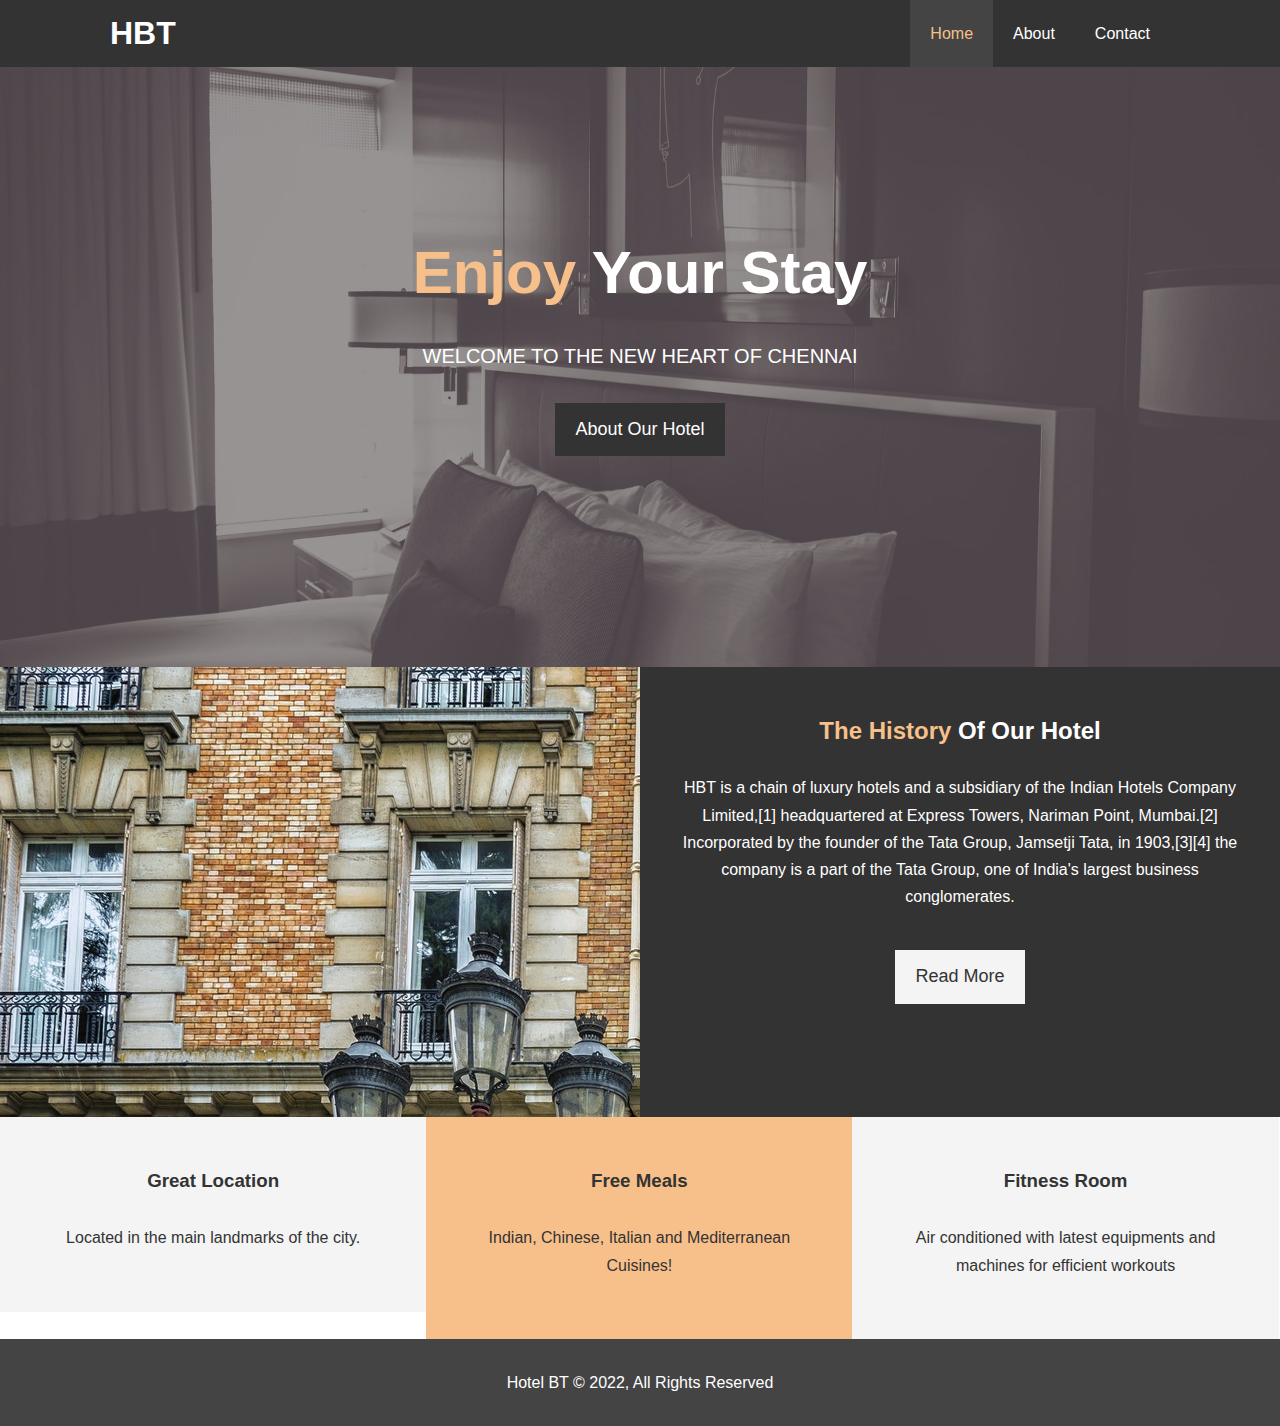
<file: index.html>
<!DOCTYPE html>
<html lang="en">
<head>
  <meta charset="UTF-8">
  <meta name="viewport" content="width=device-width, initial-scale=1.0">
  <meta http-equiv="X-UA-Compatible" content="ie=edge">
  <meta name="description" content="Welcome to the most extraordinary hotel in Boston Massachusetts">
  <meta name="keywords" content="hotel,boston hotel,new england hotel">
  <link rel="stylesheet" href="https://use.fontawesome.com/releases/v5.6.1/css/all.css" integrity="sha384-gfdkjb5BdAXd+lj+gudLWI+BXq4IuLW5IT+brZEZsLFm++aCMlF1V92rMkPaX4PP" crossorigin="anonymous">
  <link rel="stylesheet" href="css/style.css">
  <link rel="stylesheet" media="screen and (max-width: 768px)" href="css/mobile.css">
  <title>Hotel BT | Welcome</title>
</head>
<body>
  <header>
    <nav id="navbar">
      <div class="container">
        <h1 class="logo"><a href="index.html">HBT</a></h1>
        <ul>
          <li><a class="current" href="index.html">Home</a></li>
          <li><a href="about.html">About</a></li>
          <li><a href="contact.html">Contact</a></li>
        </ul>
      </div>
    </nav>

    <div id="showcase">
      <div class="container">
        <div class="showcase-content">
          <h1><span class="text-primary">Enjoy</span> Your Stay</h1>
          <p class="lead">WELCOME TO THE NEW HEART OF CHENNAI</p>
          <a class="btn" href="about.html">About Our Hotel</a>
        </div>
      </div>
    </div>
  </header>

  <section id="home-info" class="bg-dark">
    <div class="info-img"></div>
    <div class="info-content">
      <h2><span class="text-primary">The History</span> Of Our Hotel</h2>
      <p>
        HBT is a chain of luxury hotels and a subsidiary of the Indian Hotels Company Limited,[1] headquartered at Express Towers, Nariman Point, Mumbai.[2] Incorporated by the founder of the Tata Group, Jamsetji Tata, in 1903,[3][4] the company is a part of the Tata Group, one of India's largest business conglomerates. 
      </p>
      <a href="about.html" class="btn btn-light">Read More</a>
    </div>
  </section>

  <section id="features">
    <div class="box bg-light">
      <i class="fas fa-hotel fa-3x"></i>
      <h3>Great Location</h3>
      <p>Located in the main landmarks of the city.</p>
    </div>
    <div class="box bg-primary">
        <i class="fas fa-utensils fa-3x"></i>
        <h3>Free Meals</h3>
        <p>Indian, Chinese, Italian and  Mediterranean Cuisines!</p>
    </div>
    <div class="box bg-light">
        <i class="fas fa-dumbbell fa-3x"></i>
        <h3>Fitness Room</h3>
        <p>Air conditioned with latest equipments and machines for efficient workouts</p>
    </div>
  </section>

  <div class="clr"></div>

  <footer id="main-footer">
    <p>Hotel BT &copy; 2022, All Rights Reserved</p>
  </footer>
</body>
</html>
</file>
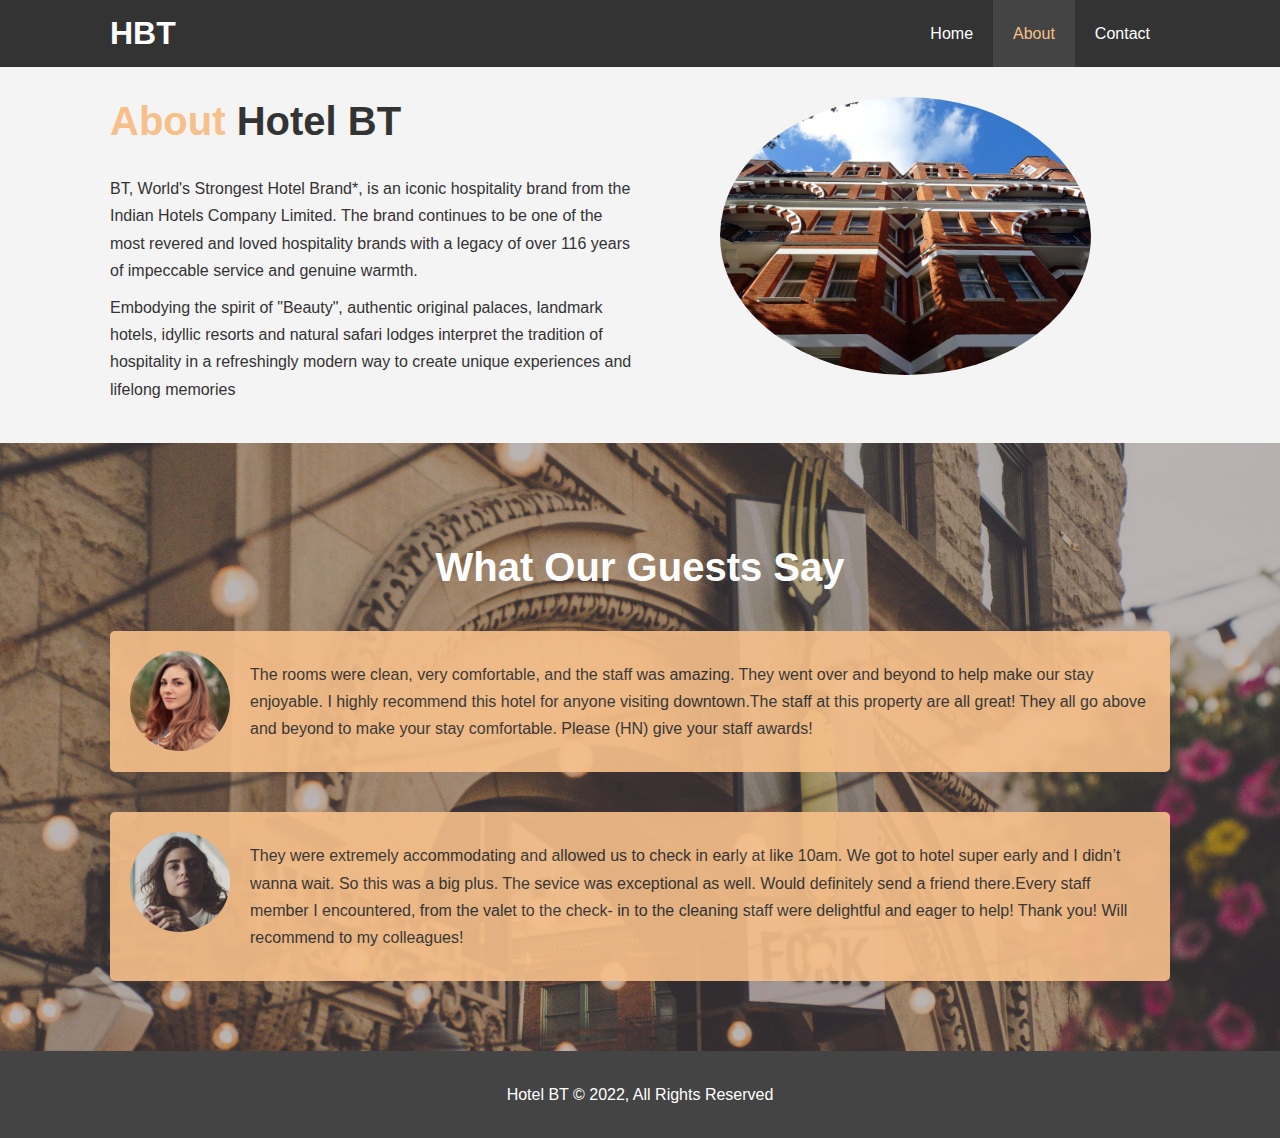
<file: about.html>
<!DOCTYPE html>
<html lang="en">
<head>
  <meta charset="UTF-8">
  <meta name="viewport" content="width=device-width, initial-scale=1.0">
  <meta http-equiv="X-UA-Compatible" content="ie=edge">
  <meta name="description" content="Welcome to the most extraordinary hotel in Boston Massachusetts">
  <meta name="keywords" content="hotel,boston hotel,new england hotel">
  <link rel="stylesheet" href="css/style.css">
  <link rel="stylesheet" media="screen and (max-width: 768px)" href="css/mobile.css">
  <title>Hotel BT | About</title>
</head>
<body>
  <header>
    <nav id="navbar">
      <div class="container">
        <h1 class="logo"><a href="index.html">HBT</a></h1>
        <ul>
          <li><a href="index.html">Home</a></li>
          <li><a class="current" href="about.html">About</a></li>
          <li><a href="contact.html">Contact</a></li>
        </ul>
      </div>
    </nav>
  </header>

  <section id="about-info" class="bg-light py-3">
    <div class="container">
      <div class="info-left">
        <h1 class="l-heading"><span class="text-primary">About</span> Hotel BT</h1>
        <p>BT, World's Strongest Hotel Brand*, is an iconic hospitality brand from the Indian Hotels Company Limited. The brand continues to be one of the most revered and loved hospitality brands with a legacy of over 116 years of impeccable service and genuine warmth.</p>
        <p>Embodying the spirit of "Beauty", authentic original palaces, landmark hotels, idyllic resorts and natural safari lodges interpret the tradition of hospitality in a refreshingly modern way to create unique experiences and lifelong memories</p>
      </div>
      <div class="info-right">
        <img src="./img/photo-2.jpg" alt="hotel">
      </div>
    </div>
  </section>

  <div class="clr"></div>

  <section id="testimonials" class="py-3">
    <div class="container">
      <h2 class="l-heading">What Our Guests Say</h2>
      <div class="testimonial bg-primary">
        <img src="./img/person-1.jpg" alt="Samantha">
        <p>The rooms were clean, very comfortable, and the staff was amazing. They went over and beyond to help make our stay enjoyable. I highly recommend this hotel for anyone visiting downtown.The staff at this property are all great! They all go above and beyond to make your stay comfortable. Please (HN) give your staff awards!</p>
      </div>

      <div class="testimonial bg-primary">
          <img src="./img/person-2.jpg" alt="Jen">
          <p> They were extremely accommodating and allowed us to check in early at like 10am. We got to hotel super early and I didn’t wanna wait. So this was a big plus. The sevice was exceptional as well. Would definitely send a friend there.Every staff member I encountered, from the valet to the check- in to the cleaning staff were delightful and eager to help! Thank you! Will recommend to my colleagues!</p>
        </div>
    </div>
  </section>

  <footer id="main-footer">
    <p>Hotel BT &copy; 2022, All Rights Reserved</p>
  </footer>
</body>
</html>
</file>
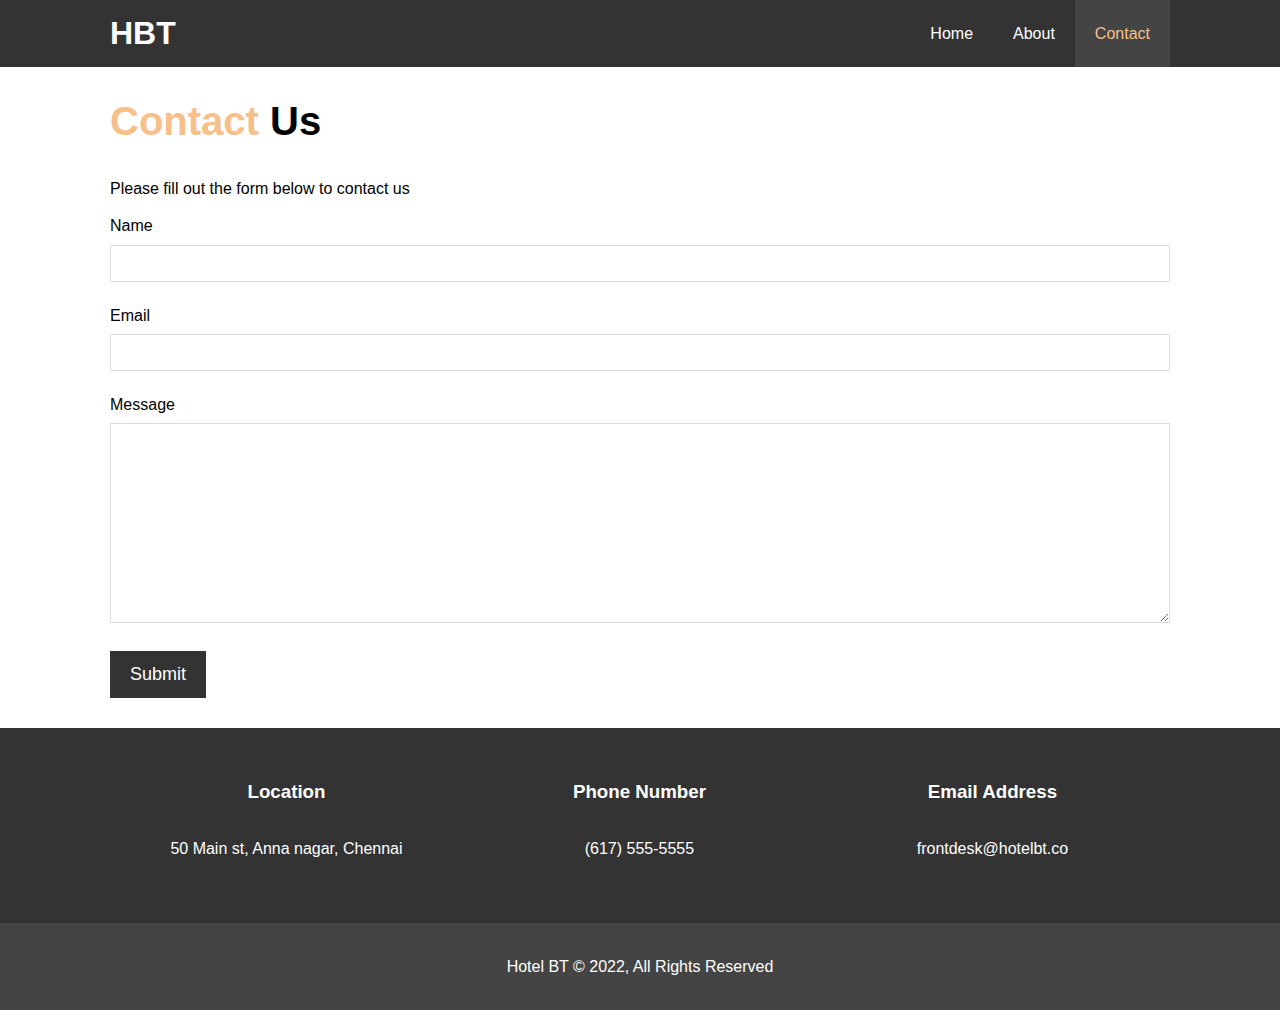
<file: contact.html>
<!DOCTYPE html>
<html lang="en">
<head>
  <meta charset="UTF-8">
  <meta name="viewport" content="width=device-width, initial-scale=1.0">
  <meta http-equiv="X-UA-Compatible" content="ie=edge">
  <meta name="description" content="Welcome to the most extraordinary hotel in Boston Massachusetts">
  <meta name="keywords" content="hotel,boston hotel,new england hotel">
  <link rel="stylesheet" href="https://use.fontawesome.com/releases/v5.6.1/css/all.css" integrity="sha384-gfdkjb5BdAXd+lj+gudLWI+BXq4IuLW5IT+brZEZsLFm++aCMlF1V92rMkPaX4PP" crossorigin="anonymous">
  <link rel="stylesheet" href="css/style.css">
  <link rel="stylesheet" media="screen and (max-width: 768px)" href="css/mobile.css">
  <title>Hotel BT | Contact</title>
</head>
<body>
  <header>
    <nav id="navbar">
      <div class="container">
        <h1 class="logo"><a href="index.html">HBT</a></h1>
        <ul>
          <li><a href="index.html">Home</a></li>
          <li><a href="about.html">About</a></li>
          <li><a class="current" href="contact.html">Contact</a></li>
        </ul>
      </div>
    </nav>
  </header>

  <section id="contact-form" class="py-3">
    <div class="container">
      <h1 class="l-heading"><span class="text-primary">Contact</span> Us</h1>
      <p>Please fill out the form below to contact us</p>
      <form action="process.php">
        <div class="form-group">
          <label for="name">Name</label>
          <input type="text" name="name" id="name">
        </div>
        <div class="form-group">
          <label for="email">Email</label>
          <input type="email" name="email" id="email">
        </div>
        <div class="form-group">
          <label for="message">Message</label>
          <textarea name="message" id="message"></textarea>
        </div>
        <button type="submit" class="btn">Submit</button>
      </form>
    </div>
  </section>

  <section id="contact-info" class="bg-dark">
    <div class="container">
        <div class="box">
            <i class="fas fa-hotel fa-3x"></i>
            <h3>Location</h3>
            <p>50 Main st, Anna nagar, Chennai</p>
          </div>
          <div class="box">
              <i class="fas fa-phone fa-3x"></i>
              <h3>Phone Number</h3>
              <p>(617) 555-5555</p>
          </div>
          <div class="box">
              <i class="fas fa-envelope fa-3x"></i>
              <h3>Email Address</h3>
              <p>frontdesk@hotelbt.co</p>
          </div>
    </div>
  </section>

  <footer id="main-footer">
    <p>Hotel BT &copy; 2022, All Rights Reserved</p>
  </footer>
</body>
</html>
</file>
<file: css/mobile.css>
#navbar .logo {
  float: none;
  text-align: center;
}

#navbar ul, #navbar ul li {
  float: none;
}

#navbar ul li a {
  padding: 5px;
  border-bottom: #444 dotted 1px;
}

/* Showcase */
#showcase {
  height: 100%;
}

#showcase .showcase-content {
  padding-top: 70px;
  padding-bottom: 30px;
}

/* Home Info */
#home-info {
  height: 550px;
}

#home-info .info-img {
  display: none;
}

#home-info .info-content {
  float: none;
  width: 100%;
}

/* Boxes */
.box {
  float: none;
  width: 100%;
}

/* About */
#about-info .info-right, #about-info .info-left {
  float: none;
  width: 100%;
}

#about-info .info-right {
  margin-top: 30px;
}

.l-heading {
  text-align: center;
}

/* Contact */
#contact-info .box {
  border-bottom: #444 dotted 1px;
}
</file>
<file: css/style.css>
/* Reset */
* {
  margin: 0;
  padding: 0;
  box-sizing: border-box;
}

/* Main Styling */
html,
body {
  font-family: 'Segoe UI', Tahoma, Geneva, Verdana, sans-serif;
  line-height: 1.7em;
}

a {
  color: #333;
  text-decoration: none;
}

h1,
h2,
h3 {
  padding-bottom: 20px;
}

p {
  margin: 10px 0;
}

/* Utility Classes */
.container {
  margin: auto;
  max-width: 1100px;
  overflow: auto;
  padding: 0 20px;
}

.text-primary {
  color: #f7c08a;
}

.lead {
  font-size: 20px;
}

.btn {
  display: inline-block;
  font-size: 18px;
  color: #fff;
  background: #333;
  padding: 13px 20px;
  border: none;
  cursor: pointer;
}

.btn:hover {
  background: #f7c08a;
  color: #333;
}

.btn-light {
  background: #f4f4f4;
  color: #333;
}

.bg-dark {
  background: #333;
  color: #fff;
}

.bg-light {
  background: #f4f4f4;
  color: #333;
}

.bg-primary {
  background: #f7c08a;
  color: #333;
}

.clr {
  clear: both;
}

.l-heading {
  font-size: 40px;
  line-height: 1.2;
}

/* Padding */
.py-1 {
  padding: 10px 0;
}
.py-2 {
  padding: 20px 0;
}
.py-3 {
  padding: 30px 0;
}

/* Navbar */
#navbar {
  background: #333;
  color: #fff;
  overflow: auto;
}

#navbar a {
  color: #fff;
}

#navbar .logo {
  float: left;
  padding-top: 20px;
}

#navbar ul {
  list-style: none;
  float: right;
}

#navbar ul li {
  float: left;
}

#navbar ul li a {
  display: block;
  padding: 20px;
  text-align: center;
}

#navbar ul li a:hover,
#navbar ul li a.current {
  background: #444;
  color: #f7c08a;
}

/* Showcase */
#showcase {
  background: url('../img/showcase.jpg') no-repeat center center/cover;
  height: 600px;
}

#showcase .showcase-content {
  color: #fff;
  text-align: center;
  padding-top: 170px;
}

#showcase .showcase-content h1 {
  font-size: 60px;
  line-height: 1.2em;
}

#showcase .showcase-content p {
  padding-bottom: 20px;
  line-height: 1.7em;
}

/* Home Info */
#home-info {
  height: 450px;
}

#home-info .info-img {
  float: left;
  width: 50%;
  background: url('../img/photo-1.jpg') no-repeat;
  min-height: 100%;
}

#home-info .info-content {
  float: right;
  width: 50%;
  height: 100%;
  text-align: center;
  padding: 50px 30px;
  overflow: hidden;
}

#home-info .info-content p {
  padding-bottom: 30px;
}

/* Features */
.box {
  float: left;
  width: 33.3%;
  padding: 50px;
  text-align: center;
}

.box i {
  margin-bottom: 10px;
}

/* About Info */
#about-info .info-right {
  float: right;
  width: 50%;
  min-height: 100%;
}

#about-info .info-right img {
  display: block;
  margin: auto;
  width: 70%;
  border-radius: 50%;
}

#about-info .info-left {
  float: left;
  width: 50%;
  min-height: 100%;
}

/* Testimonials */
#testimonials {
  height: 100%;
  background: url('../img/test-bg.jpg') no-repeat center center/cover;
  padding-top: 100px;
}

#testimonials h2 {
  color: #fff;
  text-align: center;
  padding-bottom: 40px;
}

#testimonials .testimonial {
  padding: 20px;
  margin-bottom: 40px;
  border-radius: 5px;
  opacity: 0.9;
}

#testimonials .testimonial img {
  width: 100px;
  float: left;
  margin-right: 20px;
  border-radius: 50%;
}

/* Contact Form */
#contact-form .form-group {
  margin-bottom: 20px;
}

#contact-form label {
  display: block;
  margin-bottom: 5px;
}

#contact-form input,
#contact-form textarea {
  width: 100%;
  padding: 10px;
  border: 1px #ddd solid;
}

#contact-form textarea {
  height: 200px;
}

#contact-form input:focus,
#contact-form textarea:focus {
  outline: none;
  border-color: #f7c08a;
}

/* Footer */
#main-footer {
  text-align: center;
  background: #444;
  color: #fff;
  padding: 20px;
}
</file>
